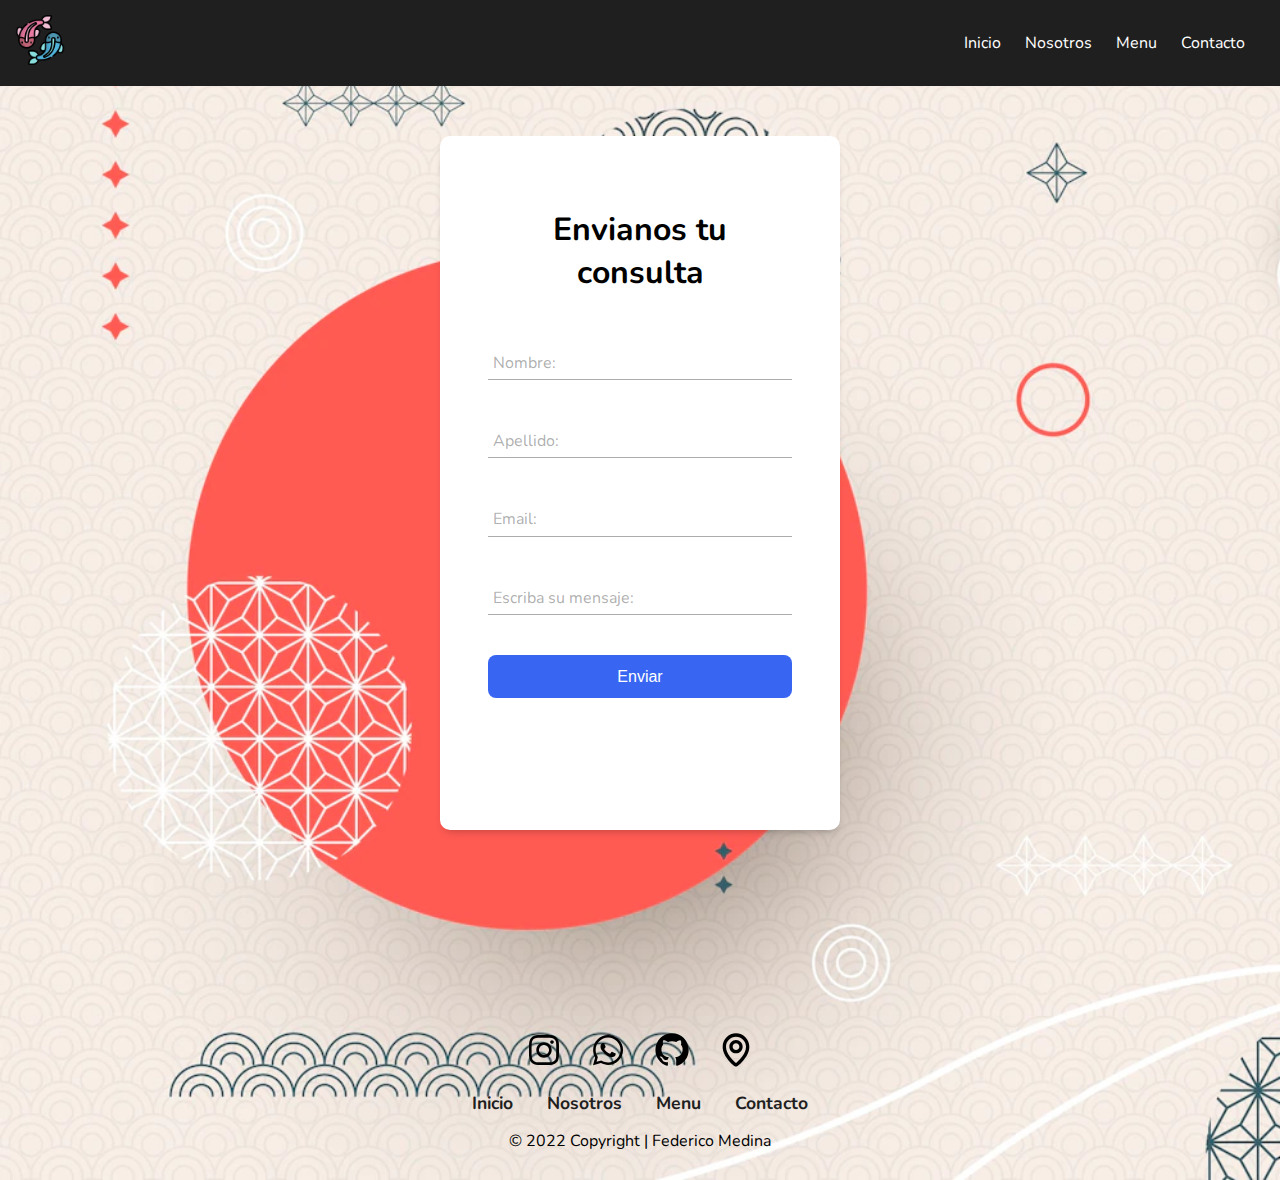
<file: contacto.html>
<!DOCTYPE html>
<html lang="en">

<head>
    <meta charset="UTF-8">
    <meta http-equiv="X-UA-Compatible" content="IE=edge">
    <meta name="viewport" content="width=device-width, initial-scale=1.0">
    <link rel="icon" href="icono/icono1.png">
    <link rel="stylesheet" href="css/contacto.css">
    <title>Koi</title>
</head>

<body>
    <header>
        <div class="logo">
            <a href="index.html"><img src="icono/icono1.png" alt="icokoi"></a>
        </div>
        <nav class="nav-menu">
            <a href="index.html" class="navItem">Inicio</a>
            <a href="nosotros.html" class="navItem">Nosotros</a>
            <a href="menu.html" class="navItem">Menu</a>
            <a href="contacto.html" class="navItem">Contacto</a>
        </nav>
    </header>
    <main>
        <form class="form" id="form">
            <h2 class="form__title">Envianos tu consulta</h2>

            <div class="form__container">
                <div class="form__group">
                    <input type="text" id="name" class="form__input" placeholder=" " required>
                    <label for="name" class="form__label">Nombre:</label>
                    <span class="form__line"></span>
                </div>
                <div class="form__group">
                    <input type="text" id="apellido" class="form__input" placeholder=" " required>
                    <label for="apellido" class="form__label">Apellido:</label>
                    <span class="form__line"></span>
                </div>
                <div class="form__group">
                    <input type="text" id="email" class="form__input" placeholder=" " required>
                    <label for="mail" class="form__label">Email:</label>
                    <span class="form__line"></span>
                </div>
                <div class="form__group">
                    <input type="text" id="texto" class="form__input" placeholder=" " required>
                    <label for="texto" class="form__label">Escriba su mensaje:</label>
                    <span class="form__line"></span>
                </div>

                <button type="submit" class="form__submit">Enviar</button>
                <p class="warnings" id="warnings"></p>
            </div>
        </form>

    </main>

    <footer>

        <div class="redesFooter">
            <a href="https://instagram.com" target="_blank"><img src="redes/bxl-instagram 1.svg" alt="ig"></a>
            <a href="https://web.whatsapp.com/" target="_blank"><img src="redes/bxl-whatsapp 1.svg" alt="linkedin"></a>
            <a href="https://github.com/FedericoMedina7" target="_blank"><img src="redes/bxl-github 1.svg"
                    alt="github"></a>
            <a href="https://goo.gl/maps/fBqw9m2RHTo1WDkt6" target="_blank"><img src="redes/bx-map 1.svg" alt="map"></a>
        </div>

        <div class="navFooter">
            <a href="index.html">Inicio</a>
            <a href="nosotros.html">Nosotros</a>
            <a href="menu.html">Menu</a>
            <a href="contacto.html">Contacto</a>
        </div>
        <div class="copyR">
            <p>© 2022 Copyright | Federico Medina</p>

        </div>
    </footer>
    <script src="/js/pedidoForm.js"></script>
</body>

</html>
</file>
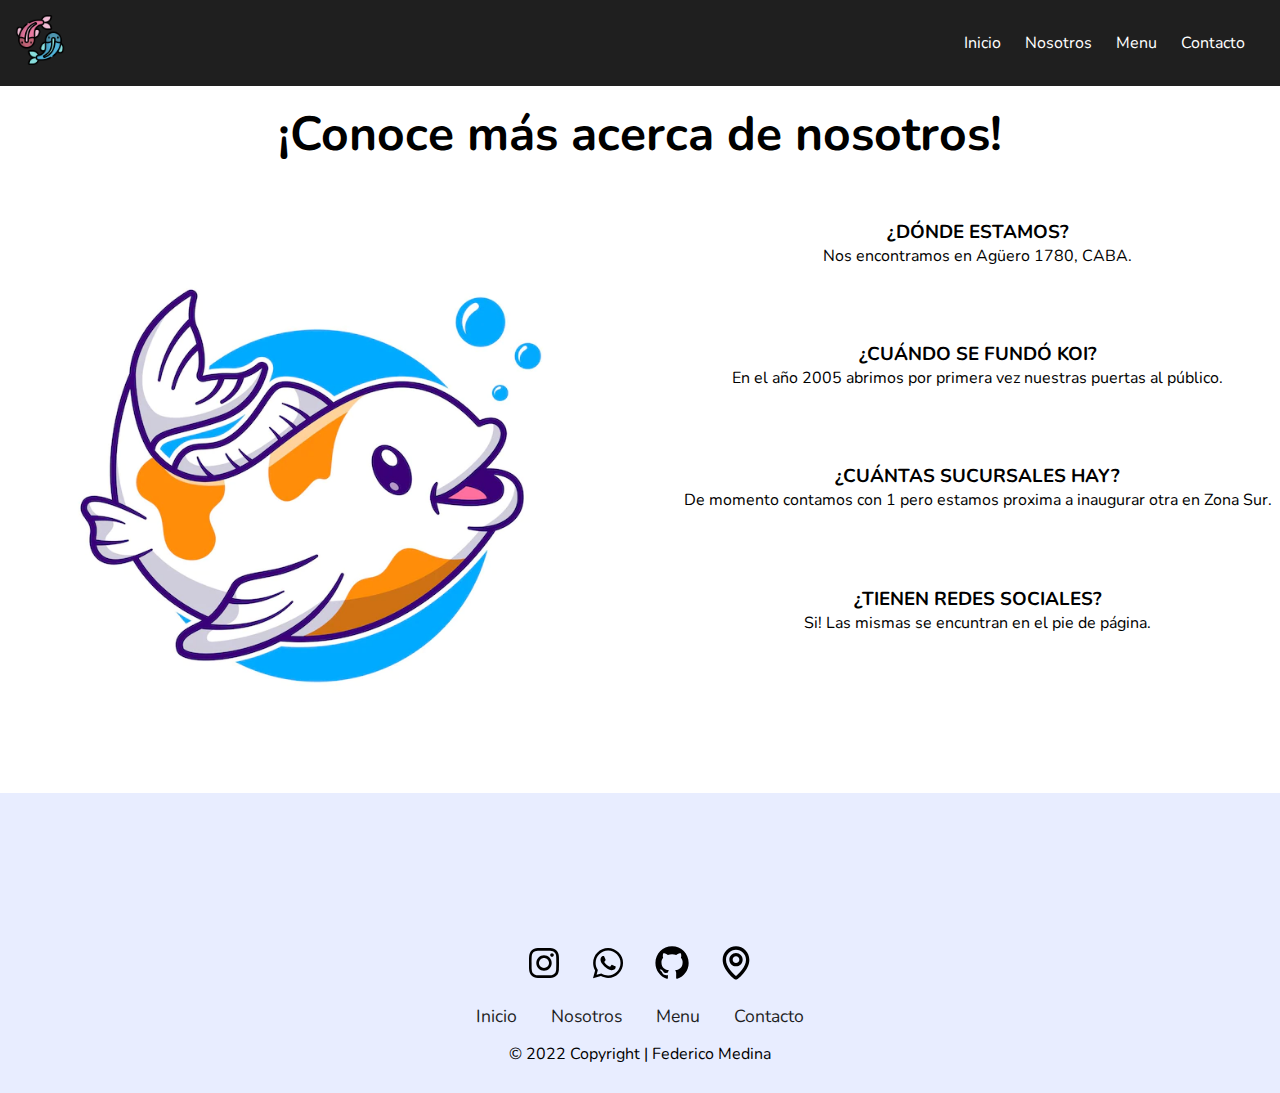
<file: nosotros.html>
<!DOCTYPE html>
<html lang="en">

<head>
    <meta charset="UTF-8">
    <meta http-equiv="X-UA-Compatible" content="IE=edge">
    <meta name="viewport" content="width=device-width, initial-scale=1.0">
    <link rel="icon" href="icono/icono1.png">
    <link rel="stylesheet" href="css/nosotros.css">
    <title>Koi</title>
</head>

<body>
    <header>
        <div class="logo">
            <a href="index.html"><img src="icono/icono1.png" alt="icokoi"></a>
        </div>
        <nav class="nav-menu">
            <a href="index.html" class="navItem">Inicio</a>
            <a href="nosotros.html" class="navItem">Nosotros</a>
            <a href="menu.html" class="navItem">Menu</a>
            <a href="contacto.html" class="navItem">Contacto</a>
        </nav>
    </header>

    <main>
        <h1>¡Conoce más acerca de nosotros!</h1>

        <div class="parent">
            <div class="div1">
                <img src="icono/koi.png" alt="iconosotros">
            </div>
            <div class="textNosotros">
                <h3>¿DÓNDE ESTAMOS?</h3>
                <p>Nos encontramos en Agüero 1780, CABA.</p>
            </div>
            <div class="textNosotros">
                <h3>¿CUÁNDO SE FUNDÓ KOI?</h3>
                <p>En el año 2005 abrimos por primera vez nuestras puertas
                    al público.</p>
            </div>
            <div class="textNosotros">
                <h3>¿CUÁNTAS SUCURSALES HAY?</h3>
                <p>De momento contamos con 1 pero estamos
                    proxima a inaugurar otra en Zona Sur.</p>
            </div>
            <div class="textNosotros">
                <h3>¿TIENEN REDES SOCIALES?</h3>
                <p>Si! Las mismas se encuntran en el pie de página.</p>
            </div>

        </div>


    </main>

    <footer>

        <div class="redesFooter">
            <a href="https://instagram.com" target="_blank"><img src="redes/bxl-instagram 1.svg" alt="ig"></a>
            <a href="https://web.whatsapp.com/" target="_blank"><img src="redes/bxl-whatsapp 1.svg" alt="linkedin"></a>
            <a href="https://github.com/FedericoMedina7" target="_blank"><img src="redes/bxl-github 1.svg"
                    alt="github"></a>
            <a href="https://goo.gl/maps/fBqw9m2RHTo1WDkt6" target="_blank"><img src="redes/bx-map 1.svg" alt="map"></a>
        </div>

        <div class="navFooter">
            <a href="index.html">Inicio</a>
            <a href="nosotros.html">Nosotros</a>
            <a href="menu.html">Menu</a>
            <a href="contacto.html">Contacto</a>
        </div>
        <div class="copyR">
            © 2022 Copyright | Federico Medina
        </div>
    </footer>

</body>

</html>
</file>
<file: css/contacto.css>
@import url('https://fonts.googleapis.com/css2?family=Nunito:ital@1&display=swap');

* {
    margin: 0;
    padding: 0;
    box-sizing: border-box;
    font-family: 'Nunito', sans-serif;
    text-decoration: none;
    list-style: none;
}

body {
    background-image: url(/fondos/fondos.png);
    background-size: cover;
    background-repeat: no-repeat;
}

/*Header*/
header{
    display: flex;
    min-height: 70px;
    justify-content: space-between;
    align-items: center;
    background: #1F1F1F;
    padding: 15px;
}

.logo img{
    height: 50px;
}

.nav-menu a{
    color: #fff;
    padding-right: 20px;
}

.nav-menu a:hover{
    color: #FFDBE3;
    transition: 1s;
}

@media (max-width: 700px){
    header{
        flex-direction: column;
    }
    .nav-menu{
        padding: 10px 0px;
    }
}

/*Main*/
.form {
    background-color: #fff;
    margin: auto;
    margin-top: 50px;
    margin-bottom: 50px;
    width: 90%;
    max-width: 400px;
    padding: 4.5em 3em;
    border-radius: 10px;
    box-shadow: 0 5px 10px -5px rgb(0 0 0 / 30%);
    text-align: center;
}

.form__title {
    font-size: 2rem;
    margin-bottom: .5em;
}

.form__paragraph {
    font-weight: 300;
}

.form__link {
    font-weight: 400;
    color: #000;
}

.form__container {
    margin-top: 3em;
    display: grid;
    gap: 2.5em;
}

.form__group {
    position: relative;
    --color: #5757577e;
}


.form__input {
    width: 100%;
    background: none;
    color: #706c6c;
    font-size: 1rem;
    padding: .6em .3em;
    border: none;
    outline: none;
    border-bottom: 1px solid var(--color);
    font-family: 'Roboto', sans-serif;
}


.form__input:not(:placeholder-shown) {
    color: #4d4646;
}


.form__input:focus+.form__label,
.form__input:not(:placeholder-shown)+.form__label {
    transform: translateY(-12px) scale(.7);
    transform-origin: left top;
    color: #3866f2;
}

.form__label {
    color: var(--color);
    cursor: pointer;
    position: absolute;
    top: 0;
    left: 5px;
    transform: translateY(10px);
    transition: transform .5s, color .3s;
}

.form__submit {
    background-color: #3866f2;
    color: #fff;
    font-family: 'Roboto', sans-serif;
    font-weight: 300;
    font-size: 1rem;
    padding: .8em 0;
    border: none;
    border-radius: .5em;
}

.form__line {
    position: absolute;
    bottom: 0;
    left: 0;
    width: 100%;
    height: 1px;
    background-color: #3866f2;
    transform: scale(0);
    transform: left bottom;
    transition: transform .4s;
}

.warnings {
    width: 200px;
    text-align: center;
    margin: auto;
    color: #1F1F1F;
    padding-top: 20px;
}


.form__input:focus~.form__line,
.form__input:not(:placeholder-shown)~.form__line {
    transform: scale(1);
}

@media (max-width:425px) {

    .form__title {
        font-size: 1.8rem;
    }

}



/*Footer*/
footer {
    display: block;
    padding: 150px;
    height: 100px;
    text-align: center;
}

.redesFooter a {
    margin-top: 20px;
    padding: 10px;
}

.navFooter {
    margin: 15px;
}

.navFooter a {
    text-decoration: none;
    color: #1F1F1F;
    font-weight: bold;
    font-size: 1.1rem;
    padding: 15px;
}



@media (max-width: 700px) {
    footer {
        width: 100%;
        padding: 10px;
        height: 200px;
    }

    .redesFooter,
    .navFooter,
    .copyR {
        display: flex;
        align-items: center;
        justify-content: center;
    }



}
</file>
<file: css/nosotros.css>
@import url('https://fonts.googleapis.com/css2?family=Nunito:ital@1&display=swap');

* {
    margin: 0;
    padding: 0;
    box-sizing: border-box;
    font-family: 'Nunito', sans-serif;
    text-decoration: none;
    list-style: none;
}

/*Header*/
header{
    display: flex;
    min-height: 70px;
    justify-content: space-between;
    align-items: center;
    background: #1F1F1F;
    padding: 15px;
}

.logo img{
    height: 50px;
}

.nav-menu a{
    color: #fff;
    padding-right: 20px;
}

.nav-menu a:hover{
    color: #FFDBE3;
    transition: 1s;
}

@media (max-width: 700px){
    header{
        flex-direction: column;
    }
    .nav-menu{
        padding: 10px 0px;
    }
}

/*Main*/

h1{
    text-align: center;
    margin: 15px;
    font-size: 3rem;
}
.parent {
    display: grid;
    grid-template-columns: repeat(2, 1fr);
    grid-template-rows: repeat(5, 1fr);
    grid-column-gap: 70px;
    grid-row-gap: 0px;
    }
    
    .div1 { grid-area: 1 / 1 / 6 / 2; }
    .div2 { grid-area: 1 / 2 / 2 / 3; }
    .div3 { grid-area: 2 / 2 / 3 / 3; }
    .div4 { grid-area: 3 / 2 / 4 / 3; }
    .div5 { grid-area: 4 / 2 / 5 / 3; }

.div1 img{
    width: 100%;
}

.textNosotros{
    margin:auto;
    text-align: center;
}




/*Footer*/
footer {
    background-color: #E8EDFF !important;
    display: block;
    padding: 150px;
    height: 100px;
    text-align: center;
}

.redesFooter a {
    margin-top: 20px;
    padding: 10px;
}

.navFooter {
    margin: 15px;
}

.navFooter a {
    text-decoration: none;
    color: #1F1F1F;
    font-size: 1.1rem;
    padding: 15px;
}

@media (max-width: 700px) {
    footer {
        width: 100%;
        padding: 10px;
        height: 200px;
    }

    .redesFooter,
    .navFooter,
    .copyR {
        display: flex;
        align-items: center;
        justify-content: center;
    }

}
</file>
